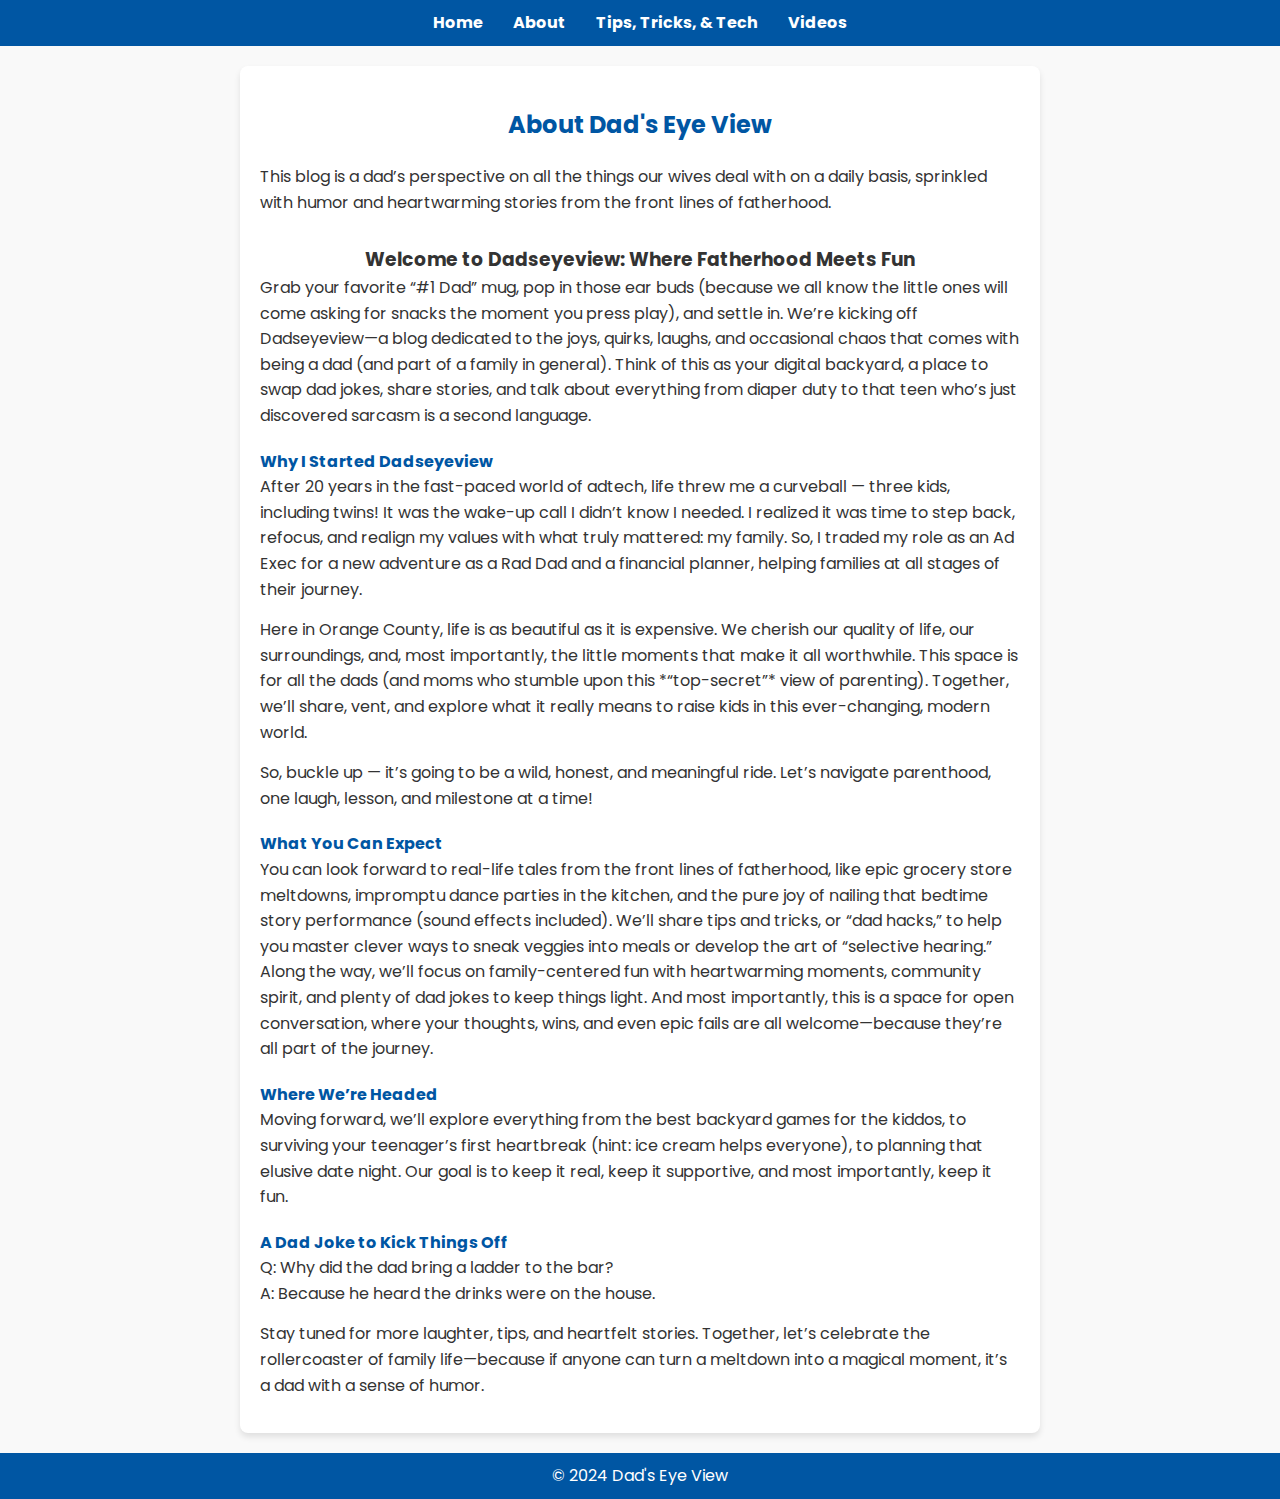
<file: about.html>
<!DOCTYPE html>
<html lang="en">
<head>
  <meta charset="UTF-8">
  <meta name="viewport" content="width=device-width, initial-scale=1.0">
  <title>About - Dad's Eye View</title>
  <link rel="stylesheet" href="assets/css/style.css">
  <link href="https://fonts.googleapis.com/css2?family=Poppins:wght@400;700&display=swap" rel="stylesheet">
  
  <!-- Google Analytics Tag -->
  <script async src="https://www.googletagmanager.com/gtag/js?id=G-670DGBJRCG"></script>
  <script>
    window.dataLayer = window.dataLayer || [];
    function gtag(){dataLayer.push(arguments);}
    gtag('js', new Date());

    gtag('config', 'G-670DGBJRCG');
  </script>
  <!-- End of Google Analytics Tag -->

  <style>
    body {
      font-family: 'Poppins', sans-serif;
      line-height: 1.6;
      margin: 0;
      padding: 0;
      color: #333;
      background-color: #f9f9f9;
    }

    header {
      background-color: #0056a3;
      padding: 10px 0;
    }

    header nav ul {
      list-style: none;
      display: flex;
      justify-content: center;
      padding: 0;
      margin: 0;
    }

    header nav ul li {
      margin: 0 15px;
    }

    header nav ul li a {
      text-decoration: none;
      color: #fff;
      font-weight: 700;
      transition: color 0.3s;
    }

    header nav ul li a:hover {
      color: #ffdd00;
    }

    main {
      max-width: 800px;
      margin: 20px auto;
      padding: 20px;
      background: #fff;
      border-radius: 8px;
      box-shadow: 0 4px 6px rgba(0, 0, 0, 0.1);
    }

    main h2 {
      text-align: center;
      color: #0056a3;
      margin-bottom: 20px;
    }

    article h3 {
      color: #333;
      margin-top: 30px;
      text-align: center;
    }

    article h4 {
      color: #0056a3;
      margin-top: 20px;
    }

    article p {
      margin-bottom: 15px;
    }

    footer {
      background-color: #0056a3;
      color: #fff;
      text-align: center;
      padding: 10px 0;
      margin-top: 20px;
    }

    footer p {
      margin: 0;
    }
  </style>
</head>
<body>
  <header>
    <nav>
      <ul>
        <li><a href="index.html">Home</a></li>
        <li><a href="about.html">About</a></li>
        <li><a href="blog.html">Tips, Tricks, & Tech</a></li>
        <li><a href="videos.html">Videos</a></li>
      </ul>
    </nav>
  </header>

  <main>
    <h2>About Dad's Eye View</h2>
    <p>This blog is a dad’s perspective on all the things our wives deal with on a daily basis, sprinkled with humor and heartwarming stories from the front lines of fatherhood.</p>

    <article>
      <h3>Welcome to Dadseyeview: Where Fatherhood Meets Fun</h3>
      <p>
        Grab your favorite “#1 Dad” mug, pop in those ear buds (because we all know the little ones will come asking for snacks the moment you press play), and settle in. We’re kicking off Dadseyeview—a blog dedicated to the joys, quirks, laughs, and occasional chaos that comes with being a dad (and part of a family in general). Think of this as your digital backyard, a place to swap dad jokes, share stories, and talk about everything from diaper duty to that teen who’s just discovered sarcasm is a second language.
      </p>

      <h4>Why I Started Dadseyeview</h4>
      <p>
        After 20 years in the fast-paced world of adtech, life threw me a curveball — three kids, including twins! It was the wake-up call I didn’t know I needed. I realized it was time to step back, refocus, and realign my values with what truly mattered: my family. So, I traded my role as an Ad Exec for a new adventure as a Rad Dad and a financial planner, helping families at all stages of their journey.
      </p>
      <p>
        Here in Orange County, life is as beautiful as it is expensive. We cherish our quality of life, our surroundings, and, most importantly, the little moments that make it all worthwhile. This space is for all the dads (and moms who stumble upon this *“top-secret”* view of parenting). Together, we’ll share, vent, and explore what it really means to raise kids in this ever-changing, modern world.
      </p>
      <p>
        So, buckle up — it’s going to be a wild, honest, and meaningful ride. Let’s navigate parenthood, one laugh, lesson, and milestone at a time!
      </p>

      <h4>What You Can Expect</h4>
      <p>
        You can look forward to real-life tales from the front lines of fatherhood, like epic grocery store meltdowns, impromptu dance parties in the kitchen, and the pure joy of nailing that bedtime story performance (sound effects included). We’ll share tips and tricks, or “dad hacks,” to help you master clever ways to sneak veggies into meals or develop the art of “selective hearing.” Along the way, we’ll focus on family-centered fun with heartwarming moments, community spirit, and plenty of dad jokes to keep things light. And most importantly, this is a space for open conversation, where your thoughts, wins, and even epic fails are all welcome—because they’re all part of the journey.
      </p>

      <h4>Where We’re Headed</h4>
      <p>
        Moving forward, we’ll explore everything from the best backyard games for the kiddos, to surviving your teenager’s first heartbreak (hint: ice cream helps everyone), to planning that elusive date night. Our goal is to keep it real, keep it supportive, and most importantly, keep it fun.
      </p>

      <h4>A Dad Joke to Kick Things Off</h4>
      <p>
        Q: Why did the dad bring a ladder to the bar?<br>
        A: Because he heard the drinks were on the house.
      </p>

      <p>
        Stay tuned for more laughter, tips, and heartfelt stories. Together, let’s celebrate the rollercoaster of family life—because if anyone can turn a meltdown into a magical moment, it’s a dad with a sense of humor.
      </p>
    </article>
  </main>

  <footer>
    <p>&copy; 2024 Dad's Eye View</p>
  </footer>
</body>
</html>
</file>
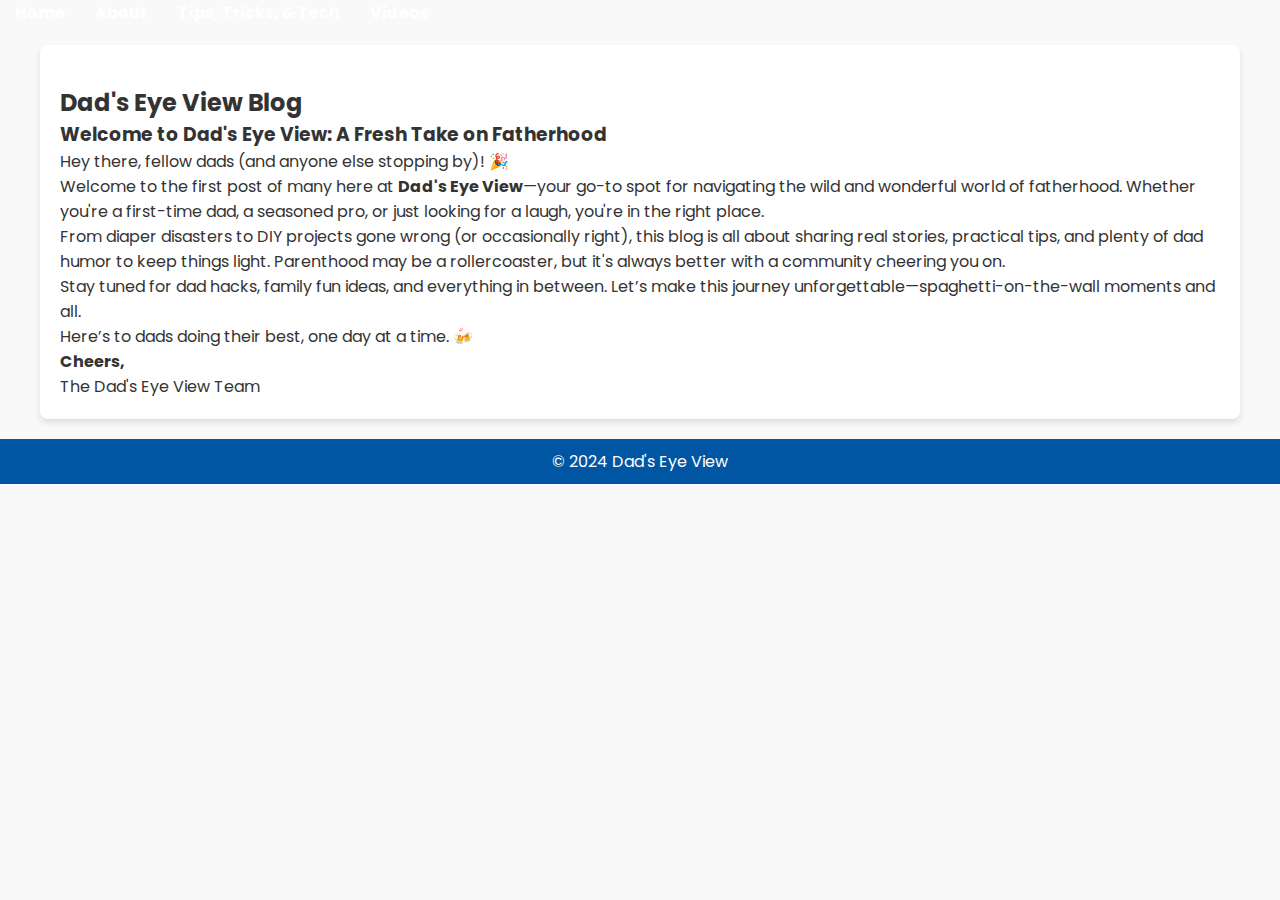
<file: blog.html>
<!DOCTYPE html>
<html lang="en">
<head>
  <meta charset="UTF-8">
  <meta name="viewport" content="width=device-width, initial-scale=1.0">
  <title>Blog - Dad's Eye View</title>
  <link rel="stylesheet" href="assets/css/style.css">
  <link href="https://fonts.googleapis.com/css2?family=Poppins:wght@400;700&display=swap" rel="stylesheet">
</head>
<body>
  <header>
    <nav>
      <ul>
        <li><a href="index.html">Home</a></li>
        <li><a href="about.html">About</a></li>
        <li><a href="blog.html">Tips, Tricks, & Tech</a></li>
        <li><a href="videos.html">Videos</a></li>
      </ul>
    </nav>
  </header>

  <main>
    <h2>Dad's Eye View Blog</h2>
    <article>
      <h3>Welcome to Dad's Eye View: A Fresh Take on Fatherhood</h3>
      <p>
        Hey there, fellow dads (and anyone else stopping by)! 🎉
      </p>
      <p>
        Welcome to the first post of many here at <strong>Dad's Eye View</strong>—your go-to spot for navigating the wild and wonderful world of fatherhood. Whether you're a first-time dad, a seasoned pro, or just looking for a laugh, you're in the right place.
      </p>
      <p>
        From diaper disasters to DIY projects gone wrong (or occasionally right), this blog is all about sharing real stories, practical tips, and plenty of dad humor to keep things light. Parenthood may be a rollercoaster, but it's always better with a community cheering you on.
      </p>
      <p>
        Stay tuned for dad hacks, family fun ideas, and everything in between. Let’s make this journey unforgettable—spaghetti-on-the-wall moments and all.
      </p>
      <p>
        Here’s to dads doing their best, one day at a time. 🍻
      </p>
      <p>
        <strong>Cheers,</strong><br>
        The Dad's Eye View Team
      </p>
    </article>
  </main>

  <footer>
    <p>&copy; 2024 Dad's Eye View</p>
  </footer>
</body>
</html>
</file>
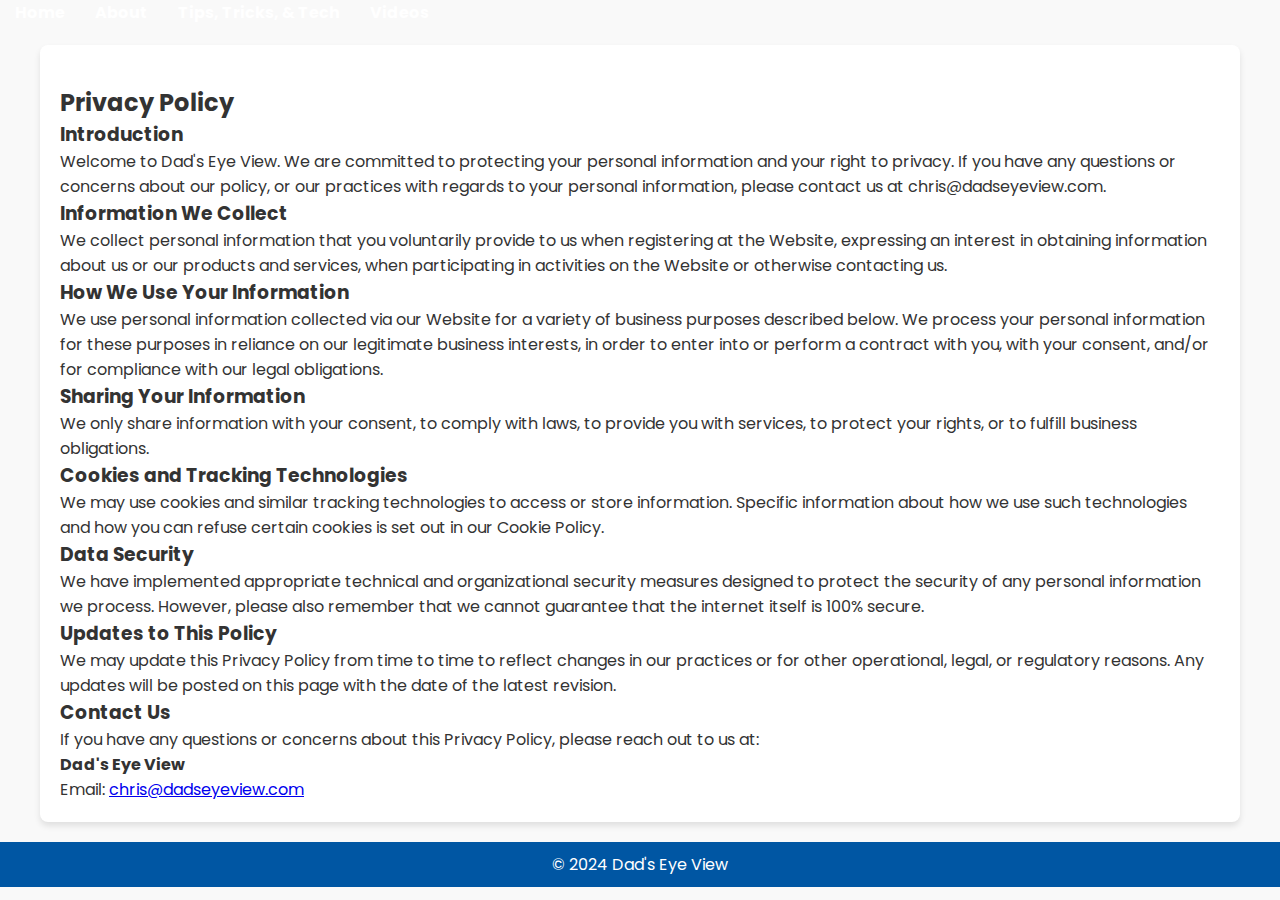
<file: privacy-policy.html>
<!DOCTYPE html>
<html lang="en">
<head>
  <meta charset="UTF-8">
  <meta name="viewport" content="width=device-width, initial-scale=1.0">
  <title>Privacy Policy - Dad's Eye View</title>
  <link rel="stylesheet" href="assets/css/style.css">
  <link href="https://fonts.googleapis.com/css2?family=Poppins:wght@400;700&display=swap" rel="stylesheet">
  
  <!-- Google Analytics Tag -->
  <script async src="https://www.googletagmanager.com/gtag/js?id=G-670DGBJRCG"></script>
  <script>
    window.dataLayer = window.dataLayer || [];
    function gtag(){dataLayer.push(arguments);}
    gtag('js', new Date());

    gtag('config', 'G-670DGBJRCG');
  </script>
  <!-- End of Google Analytics Tag -->

</head>
<body>
  <header>
    <nav>
      <ul>
        <li><a href="index.html">Home</a></li>
        <li><a href="about.html">About</a></li>
        <li><a href="blog.html">Tips, Tricks, & Tech</a></li>
        <li><a href="videos.html">Videos</a></li>
      </ul>
    </nav>
  </header>

  <main>
    <h2>Privacy Policy</h2>
    <section>
      <h3>Introduction</h3>
      <p>Welcome to Dad's Eye View. We are committed to protecting your personal information and your right to privacy. If you have any questions or concerns about our policy, or our practices with regards to your personal information, please contact us at chris@dadseyeview.com.</p>
    </section>
    <section>
      <h3>Information We Collect</h3>
      <p>We collect personal information that you voluntarily provide to us when registering at the Website, expressing an interest in obtaining information about us or our products and services, when participating in activities on the Website or otherwise contacting us.</p>
    </section>
    <section>
      <h3>How We Use Your Information</h3>
      <p>We use personal information collected via our Website for a variety of business purposes described below. We process your personal information for these purposes in reliance on our legitimate business interests, in order to enter into or perform a contract with you, with your consent, and/or for compliance with our legal obligations.</p>
    </section>
    <section>
      <h3>Sharing Your Information</h3>
      <p>We only share information with your consent, to comply with laws, to provide you with services, to protect your rights, or to fulfill business obligations.</p>
    </section>
    <section>
      <h3>Cookies and Tracking Technologies</h3>
      <p>We may use cookies and similar tracking technologies to access or store information. Specific information about how we use such technologies and how you can refuse certain cookies is set out in our Cookie Policy.</p>
    </section>
    <section>
      <h3>Data Security</h3>
      <p>We have implemented appropriate technical and organizational security measures designed to protect the security of any personal information we process. However, please also remember that we cannot guarantee that the internet itself is 100% secure.</p>
    </section>
    <section>
      <h3>Updates to This Policy</h3>
      <p>We may update this Privacy Policy from time to time to reflect changes in our practices or for other operational, legal, or regulatory reasons. Any updates will be posted on this page with the date of the latest revision.</p>
    </section>
    <section>
      <h3>Contact Us</h3>
      <p>If you have any questions or concerns about this Privacy Policy, please reach out to us at:</p>
      <p><strong>Dad's Eye View</strong><br>
      Email: <a href="mailto:chris@dadseyeview.com">chris@dadseyeview.com</a></p>
    </section>
  </main>

  <footer>
    <p>&copy; 2024 Dad's Eye View</p>
  </footer>
</body>
</html>
</file>
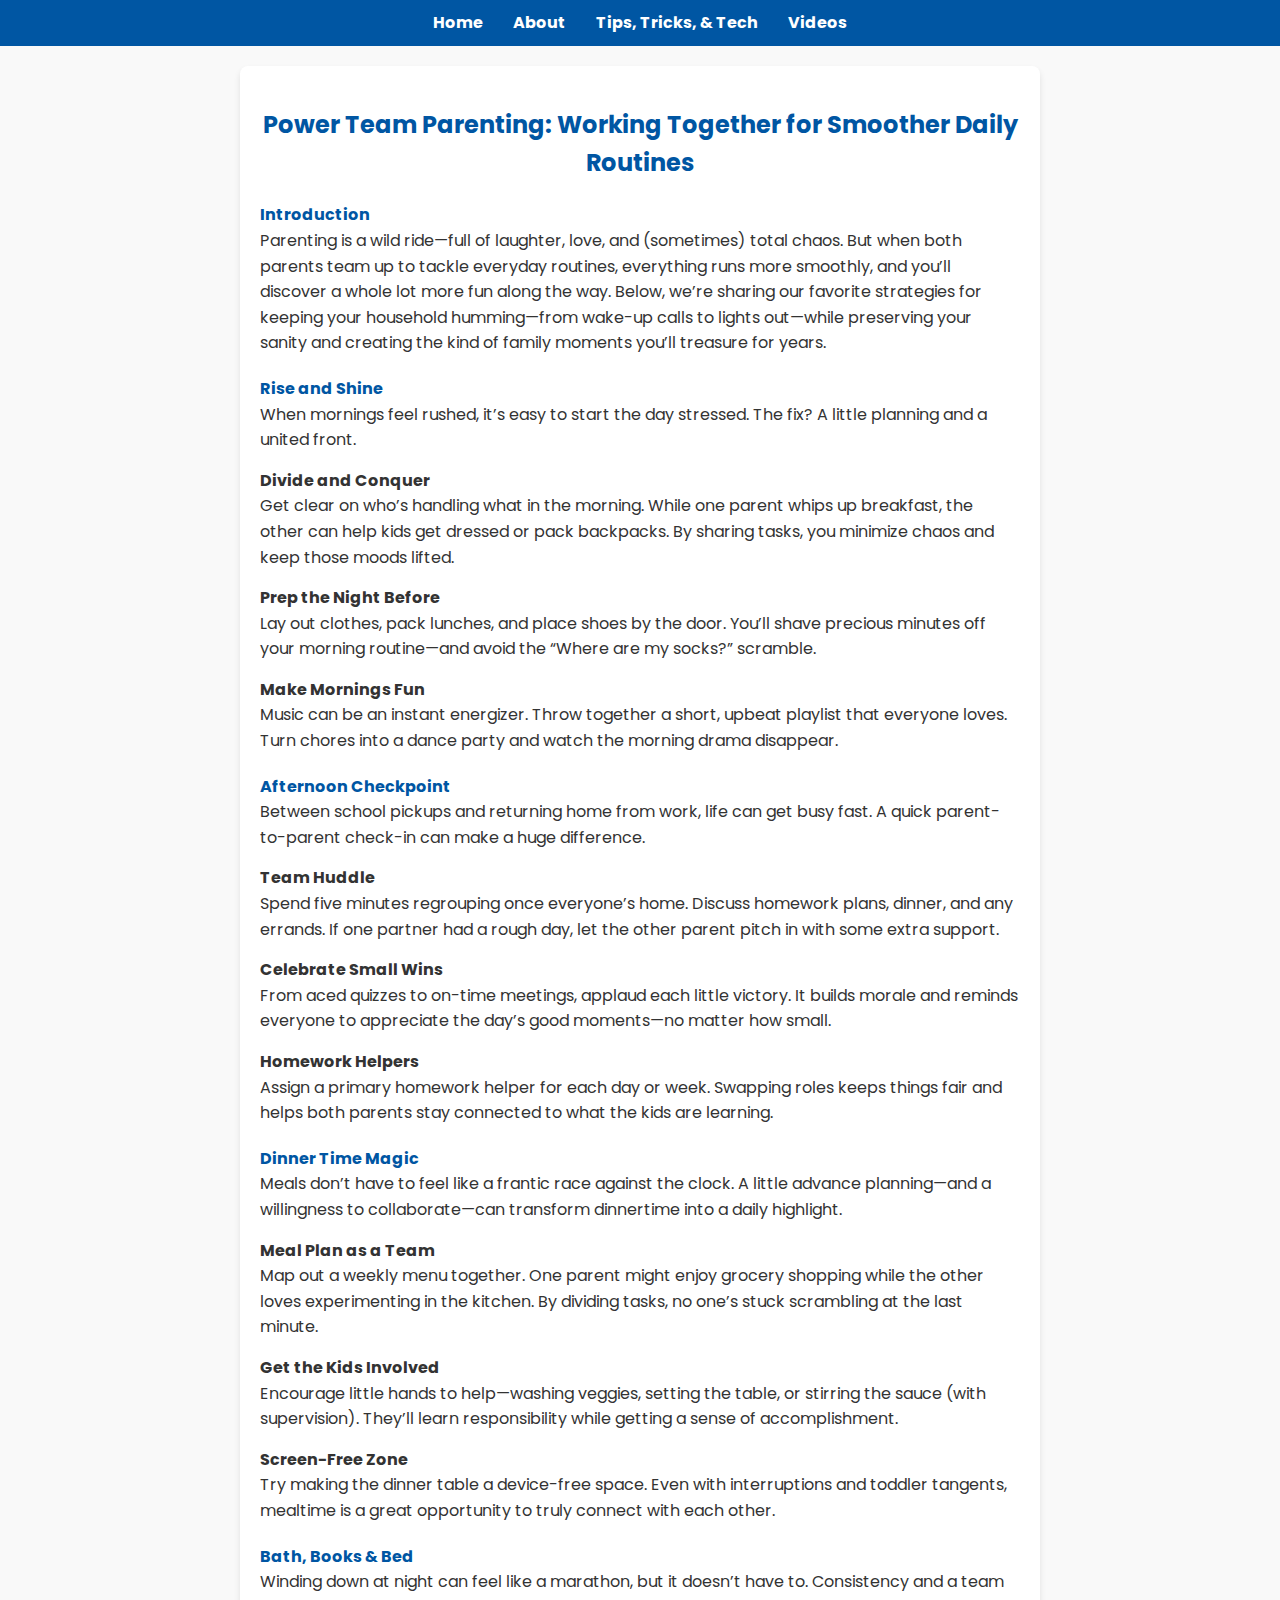
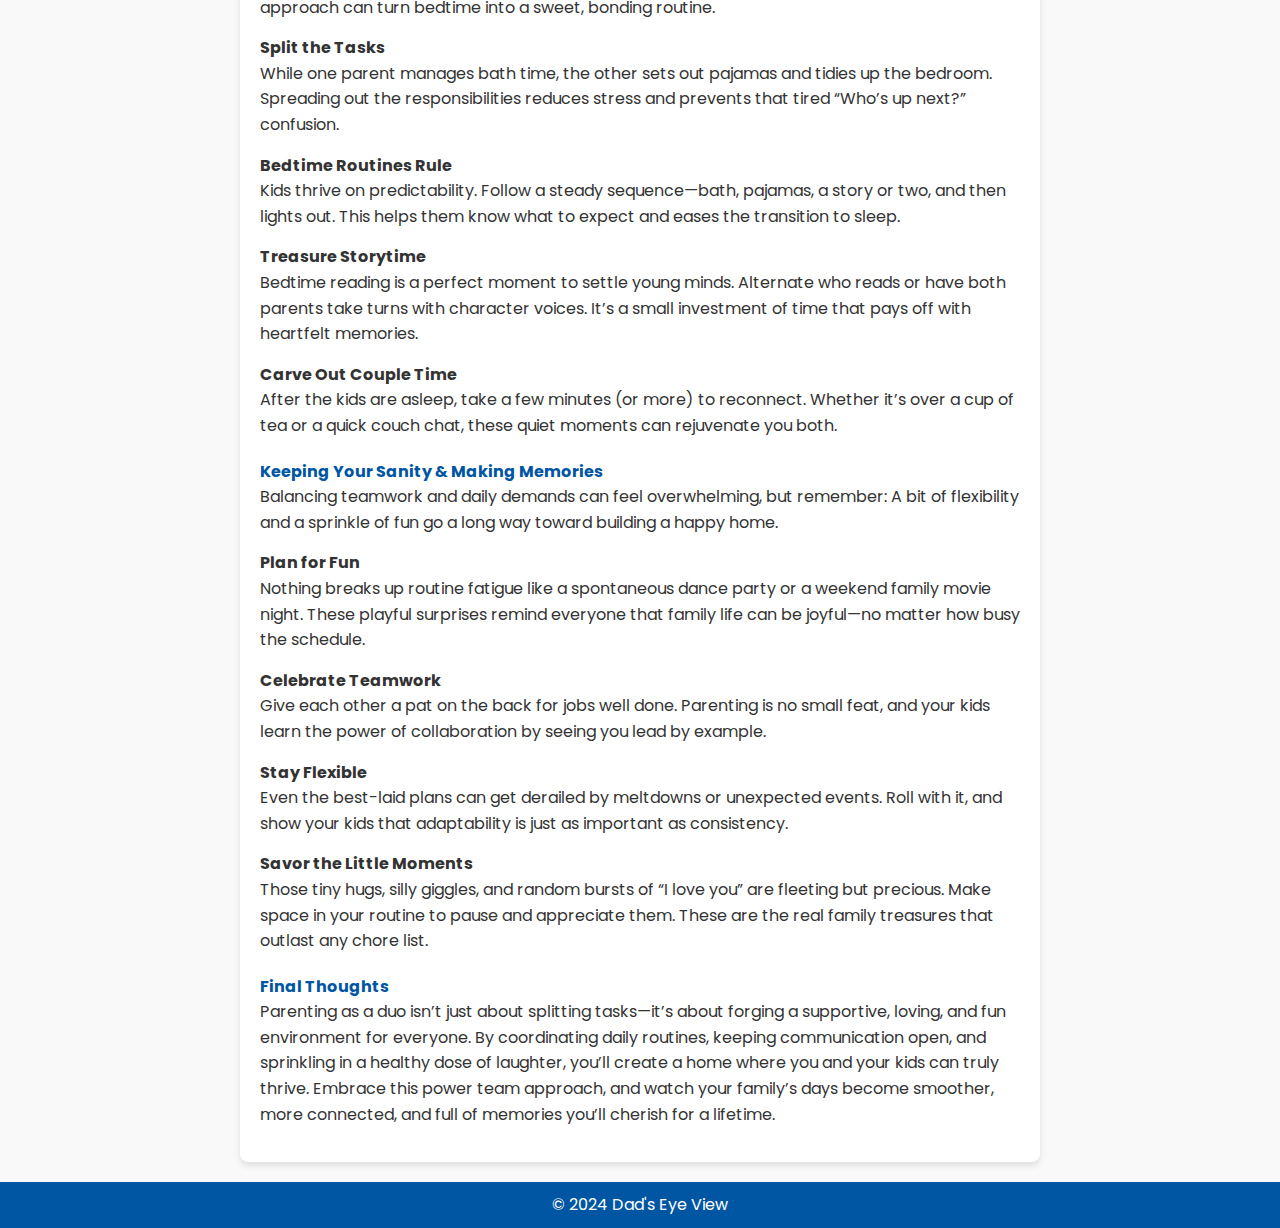
<file: tips.html>
<!DOCTYPE html>
<html lang="en">
<head>
  <meta charset="UTF-8">
  <meta name="viewport" content="width=device-width, initial-scale=1.0">
  <title>Blog - Dad's Eye View</title>
  <link rel="stylesheet" href="assets/css/style.css">
  <link href="https://fonts.googleapis.com/css2?family=Poppins:wght@400;700&display=swap" rel="stylesheet">
  
  <!-- Google Analytics Tag -->
  <script async src="https://www.googletagmanager.com/gtag/js?id=G-670DGBJRCG"></script>
  <script>
    window.dataLayer = window.dataLayer || [];
    function gtag(){dataLayer.push(arguments);}
    gtag('js', new Date());

    gtag('config', 'G-670DGBJRCG');
  </script>
  <!-- End of Google Analytics Tag -->

  <style>
    body {
      font-family: 'Poppins', sans-serif;
      line-height: 1.6;
      margin: 0;
      padding: 0;
      color: #333;
      background-color: #f9f9f9;
    }

    header {
      background-color: #0056a3;
      padding: 10px 0;
    }

    header nav ul {
      list-style: none;
      display: flex;
      justify-content: center;
      padding: 0;
      margin: 0;
    }

    header nav ul li {
      margin: 0 15px;
    }

    header nav ul li a {
      text-decoration: none;
      color: #fff;
      font-weight: 700;
      transition: color 0.3s;
    }

    header nav ul li a:hover {
      color: #ffdd00;
    }

    main {
      max-width: 800px;
      margin: 20px auto;
      padding: 20px;
      background: #fff;
      border-radius: 8px;
      box-shadow: 0 4px 6px rgba(0, 0, 0, 0.1);
    }

    main h2 {
      text-align: center;
      color: #0056a3;
      margin-bottom: 20px;
    }

    article h3 {
      color: #333;
      margin-top: 30px;
      text-align: center;
    }

    article h4 {
      color: #0056a3;
      margin-top: 20px;
    }

    article p {
      margin-bottom: 15px;
    }

    footer {
      background-color: #0056a3;
      color: #fff;
      text-align: center;
      padding: 10px 0;
      margin-top: 20px;
    }

    footer p {
      margin: 0;
    }
  </style>
</head>
<body>
  <header>
    <nav>
      <ul>
        <li><a href="index.html">Home</a></li>
        <li><a href="about.html">About</a></li>
        <li><a href="blog.html">Tips, Tricks, & Tech</a></li>
        <li><a href="videos.html">Videos</a></li>
      </ul>
    </nav>
  </header>

  <main>
    <h2>Power Team Parenting: Working Together for Smoother Daily Routines</h2>

    <article>
      <h4>Introduction</h4>
      <p>
        Parenting is a wild ride—full of laughter, love, and (sometimes) total chaos. But when both parents team up to tackle everyday routines, everything runs more smoothly, and you’ll discover a whole lot more fun along the way. Below, we’re sharing our favorite strategies for keeping your household humming—from wake-up calls to lights out—while preserving your sanity and creating the kind of family moments you’ll treasure for years.
      </p>

      <h4>Rise and Shine</h4>
      <p>
        When mornings feel rushed, it’s easy to start the day stressed. The fix? A little planning and a united front.
      </p>
      <p><strong>Divide and Conquer</strong><br>
        Get clear on who’s handling what in the morning. While one parent whips up breakfast, the other can help kids get dressed or pack backpacks. By sharing tasks, you minimize chaos and keep those moods lifted.
      </p>
      <p><strong>Prep the Night Before</strong><br>
        Lay out clothes, pack lunches, and place shoes by the door. You’ll shave precious minutes off your morning routine—and avoid the “Where are my socks?” scramble.
      </p>
      <p><strong>Make Mornings Fun</strong><br>
        Music can be an instant energizer. Throw together a short, upbeat playlist that everyone loves. Turn chores into a dance party and watch the morning drama disappear.
      </p>

      <h4>Afternoon Checkpoint</h4>
      <p>
        Between school pickups and returning home from work, life can get busy fast. A quick parent-to-parent check-in can make a huge difference.
      </p>
      <p><strong>Team Huddle</strong><br>
        Spend five minutes regrouping once everyone’s home. Discuss homework plans, dinner, and any errands. If one partner had a rough day, let the other parent pitch in with some extra support.
      </p>
      <p><strong>Celebrate Small Wins</strong><br>
        From aced quizzes to on-time meetings, applaud each little victory. It builds morale and reminds everyone to appreciate the day’s good moments—no matter how small.
      </p>
      <p><strong>Homework Helpers</strong><br>
        Assign a primary homework helper for each day or week. Swapping roles keeps things fair and helps both parents stay connected to what the kids are learning.
      </p>

      <h4>Dinner Time Magic</h4>
      <p>
        Meals don’t have to feel like a frantic race against the clock. A little advance planning—and a willingness to collaborate—can transform dinnertime into a daily highlight.
      </p>
      <p><strong>Meal Plan as a Team</strong><br>
        Map out a weekly menu together. One parent might enjoy grocery shopping while the other loves experimenting in the kitchen. By dividing tasks, no one’s stuck scrambling at the last minute.
      </p>
      <p><strong>Get the Kids Involved</strong><br>
        Encourage little hands to help—washing veggies, setting the table, or stirring the sauce (with supervision). They’ll learn responsibility while getting a sense of accomplishment.
      </p>
      <p><strong>Screen-Free Zone</strong><br>
        Try making the dinner table a device-free space. Even with interruptions and toddler tangents, mealtime is a great opportunity to truly connect with each other.
      </p>

      <h4>Bath, Books &amp; Bed</h4>
      <p>
        Winding down at night can feel like a marathon, but it doesn’t have to. Consistency and a team approach can turn bedtime into a sweet, bonding routine.
      </p>
      <p><strong>Split the Tasks</strong><br>
        While one parent manages bath time, the other sets out pajamas and tidies up the bedroom. Spreading out the responsibilities reduces stress and prevents that tired “Who’s up next?” confusion.
      </p>
      <p><strong>Bedtime Routines Rule</strong><br>
        Kids thrive on predictability. Follow a steady sequence—bath, pajamas, a story or two, and then lights out. This helps them know what to expect and eases the transition to sleep.
      </p>
      <p><strong>Treasure Storytime</strong><br>
        Bedtime reading is a perfect moment to settle young minds. Alternate who reads or have both parents take turns with character voices. It’s a small investment of time that pays off with heartfelt memories.
      </p>
      <p><strong>Carve Out Couple Time</strong><br>
        After the kids are asleep, take a few minutes (or more) to reconnect. Whether it’s over a cup of tea or a quick couch chat, these quiet moments can rejuvenate you both.
      </p>

      <h4>Keeping Your Sanity &amp; Making Memories</h4>
      <p>
        Balancing teamwork and daily demands can feel overwhelming, but remember: A bit of flexibility and a sprinkle of fun go a long way toward building a happy home.
      </p>
      <p><strong>Plan for Fun</strong><br>
        Nothing breaks up routine fatigue like a spontaneous dance party or a weekend family movie night. These playful surprises remind everyone that family life can be joyful—no matter how busy the schedule.
      </p>
      <p><strong>Celebrate Teamwork</strong><br>
        Give each other a pat on the back for jobs well done. Parenting is no small feat, and your kids learn the power of collaboration by seeing you lead by example.
      </p>
      <p><strong>Stay Flexible</strong><br>
        Even the best-laid plans can get derailed by meltdowns or unexpected events. Roll with it, and show your kids that adaptability is just as important as consistency.
      </p>
      <p><strong>Savor the Little Moments</strong><br>
        Those tiny hugs, silly giggles, and random bursts of “I love you” are fleeting but precious. Make space in your routine to pause and appreciate them. These are the real family treasures that outlast any chore list.
      </p>

      <h4>Final Thoughts</h4>
      <p>
        Parenting as a duo isn’t just about splitting tasks—it’s about forging a supportive, loving, and fun environment for everyone. By coordinating daily routines, keeping communication open, and sprinkling in a healthy dose of laughter, you’ll create a home where you and your kids can truly thrive. Embrace this power team approach, and watch your family’s days become smoother, more connected, and full of memories you’ll cherish for a lifetime.
      </p>
    </article>
  </main>

  <footer>
    <p>&copy; 2024 Dad's Eye View</p>
  </footer>
</body>
</html>
</file>
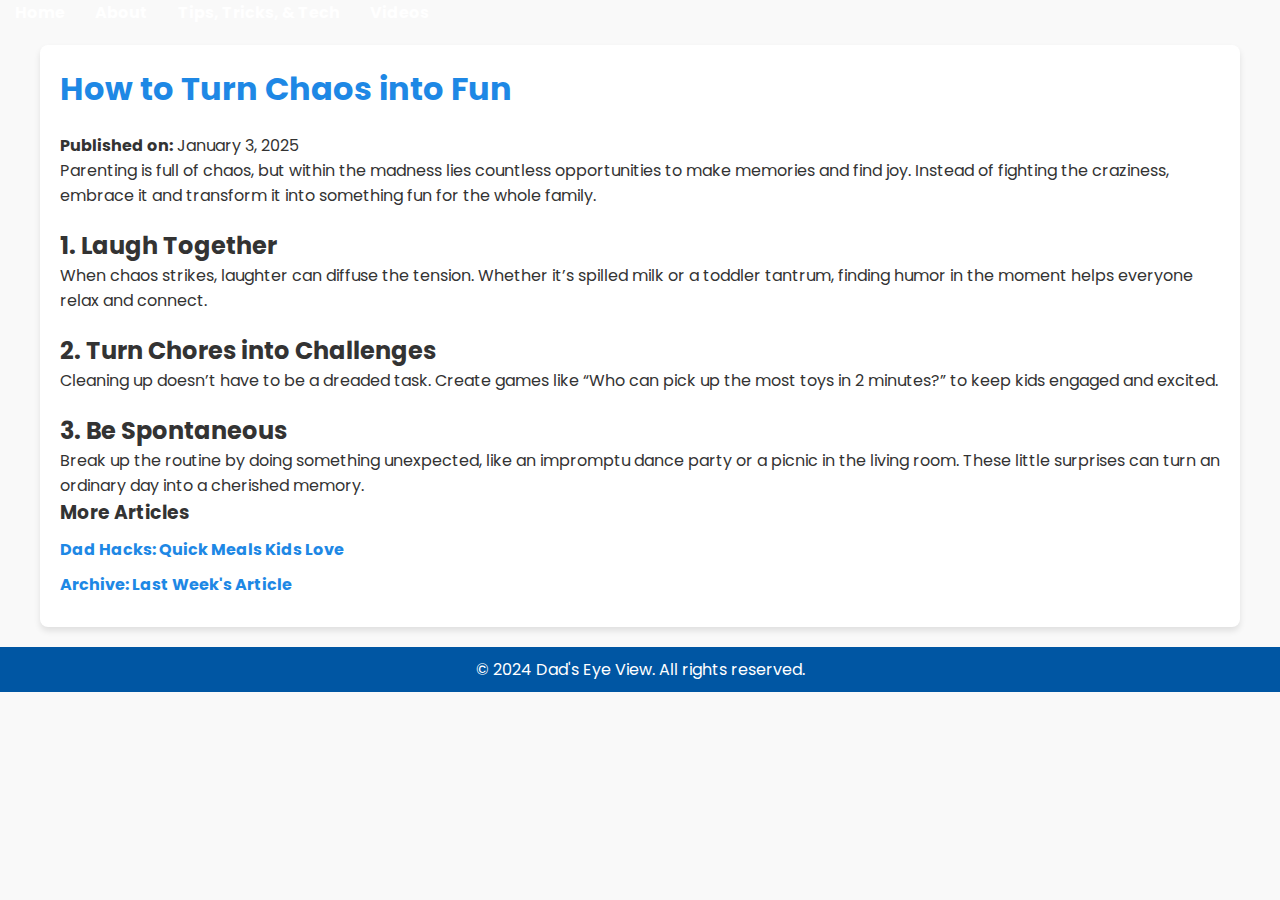
<file: articles/how-to-turn-chaos-into-fun.html>
<!DOCTYPE html>
<html lang="en">
<head>
  <meta charset="UTF-8">
  <meta name="viewport" content="width=device-width, initial-scale=1.0">
  <title>How to Turn Chaos into Fun - Dad's Eye View</title>
  <link rel="stylesheet" href="../assets/css/style.css">
  <link href="https://fonts.googleapis.com/css2?family=Poppins:wght@400;700&display=swap" rel="stylesheet">
</head>
<body>
  <!-- Header -->
  <header>
    <nav>
      <ul>
        <li><a href="../index.html">Home</a></li>
        <li><a href="../about.html">About</a></li>
        <li><a href="../blog.html">Tips, Tricks, & Tech</a></li>
        <li><a href="../videos.html">Videos</a></li>
      </ul>
    </nav>
  </header>

  <!-- Article Content -->
  <main>
    <article>
      <h1>How to Turn Chaos into Fun</h1>
      <p><strong>Published on:</strong> January 3, 2025</p>
      <p>
        Parenting is full of chaos, but within the madness lies countless opportunities to make memories and find joy. Instead of fighting the craziness, embrace it and transform it into something fun for the whole family.
      </p>
      <h2>1. Laugh Together</h2>
      <p>
        When chaos strikes, laughter can diffuse the tension. Whether it’s spilled milk or a toddler tantrum, finding humor in the moment helps everyone relax and connect.
      </p>
      <h2>2. Turn Chores into Challenges</h2>
      <p>
        Cleaning up doesn’t have to be a dreaded task. Create games like “Who can pick up the most toys in 2 minutes?” to keep kids engaged and excited.
      </p>
      <h2>3. Be Spontaneous</h2>
      <p>
        Break up the routine by doing something unexpected, like an impromptu dance party or a picnic in the living room. These little surprises can turn an ordinary day into a cherished memory.
      </p>
    </article>

    <!-- More Articles Section -->
    <section>
      <h3>More Articles</h3>
      <ul>
        <li><a href="dad-hacks-quick-meals.html">Dad Hacks: Quick Meals Kids Love</a></li>
        <li><a href="../archive/article1.html">Archive: Last Week's Article</a></li>
      </ul>
    </section>
  </main>

  <!-- Footer -->
  <footer>
    <p>&copy; 2024 Dad's Eye View. All rights reserved.</p>
  </footer>
</body>
</html>
</file>
<file: assets/css/style.css>
/* RESET */
* {
    margin: 0;
    padding: 0;
    box-sizing: border-box;
}

/* Body Styling */
body {
    font-family: 'Poppins', sans-serif;
    margin: 0;
    padding: 0;
    background-color: #f9f9f9;
    color: #333;
}

.header-container {
    display: flex;
    justify-content: space-between;
    align-items: center;
    padding: 20px;
    background-color: #0056a3;
}

.logo img {
    height: 50px;
}

nav ul {
    list-style: none;
    display: flex;
    margin: 0;
    padding: 0;
}

nav ul li {
    margin: 0 15px;
}

nav ul li a {
    text-decoration: none;
    color: #fff;
    font-weight: 700;
    transition: color 0.3s;
}

nav ul li a:hover {
    color: #ffdd00;
}

/* Main Content */
main {
    max-width: 1200px;
    margin: 20px auto;
    padding: 20px;
    background: #fff;
    border-radius: 8px;
    box-shadow: 0 4px 6px rgba(0, 0, 0, 0.1);
}

main h1 {
    color: #1e88e5;
    margin-bottom: 20px;
}

main h2 {
    color: #333;
    margin-top: 20px;
}

main img {
    display: block;
    max-width: 100%;
    margin: 20px 0;
    border-radius: 8px;
}

/* Lists */
section ul {
    padding: 0;
    list-style: none;
}

section ul li {
    margin: 10px 0;
}

section ul li a {
    color: #1e88e5;
    text-decoration: none;
    font-weight: bold;
}

section ul li a:hover {
    text-decoration: underline;
}

/* Hero Section */
#hero {
    text-align: center;
    margin: 40px auto;
    padding: 20px;
    background-color: white;
    border-radius: 8px;
    box-shadow: 0 4px 6px rgba(0, 0, 0, 0.1);
}

#hero h1 {
    font-size: 2.5em;
    color: #1e88e5;
    margin-bottom: 20px;
}

#hero p {
    font-size: 1.2em;
    margin-bottom: 20px;
}

#hero .btn {
    display: inline-block;
    background-color: #1e88e5;
    color: white;
    padding: 10px 20px;
    border-radius: 5px;
    text-decoration: none;
    transition: background-color 0.3s;
}

#hero .btn:hover {
    background-color: #1565c0;
}

/* Featured Posts */
#featured {
    margin: 40px auto;
    max-width: 1200px;
}

#featured h2 {
    text-align: center;
    font-size: 2em;
    color: #333;
    margin-bottom: 20px;
}

#featured .grid {
    display: grid;
    grid-template-columns: repeat(auto-fit, minmax(300px, 1fr));
    gap: 20px;
    align-items: start;
    justify-content: center;
}

#featured article {
    background: #f9f9f9;
    padding: 20px;
    border-radius: 8px;
    box-shadow: 0 4px 6px rgba(0, 0, 0, 0.1);
    text-align: center;
}

#featured article img {
    width: 100%;
    border-radius: 8px;
    margin-bottom: 15px;
}

#featured h3 {
    font-size: 1.5em;
    color: #1e88e5;
    margin-bottom: 10px;
}

#featured p {
    margin-bottom: 15px;
}

.read-more {
    color: #1e88e5;
    text-decoration: none;
    font-weight: bold;
}

.read-more:hover {
    text-decoration: underline;
}

/* Subscribe Section */
#subscribe {
    text-align: center;
    margin: 40px auto;
    padding: 20px;
    background: white;
    border-radius: 8px;
    box-shadow: 0 4px 6px rgba(0, 0, 0, 0.1);
}

#subscribe h2 {
    font-size: 2em;
    margin-bottom: 15px;
    color: #333;
}

#subscribe input {
    padding: 10px;
    width: 60%;
    margin: 10px 0;
    border: 1px solid #ddd;
    border-radius: 5px;
}

#subscribe button {
    padding: 10px 20px;
    background: #1e88e5;
    color: white;
    border: none;
    border-radius: 5px;
    cursor: pointer;
    transition: background-color 0.3s;
}

#subscribe button:hover {
    background-color: #1565c0;
}

/* Footer */
footer {
    background-color: #0056a3;
    color: #fff;
    text-align: center;
    padding: 10px 0;
    margin-top: 20px;
}

footer p {
    margin: 0;
}

footer .socials img {
    width: 20px;
    margin: 0 10px;
}
</file>
